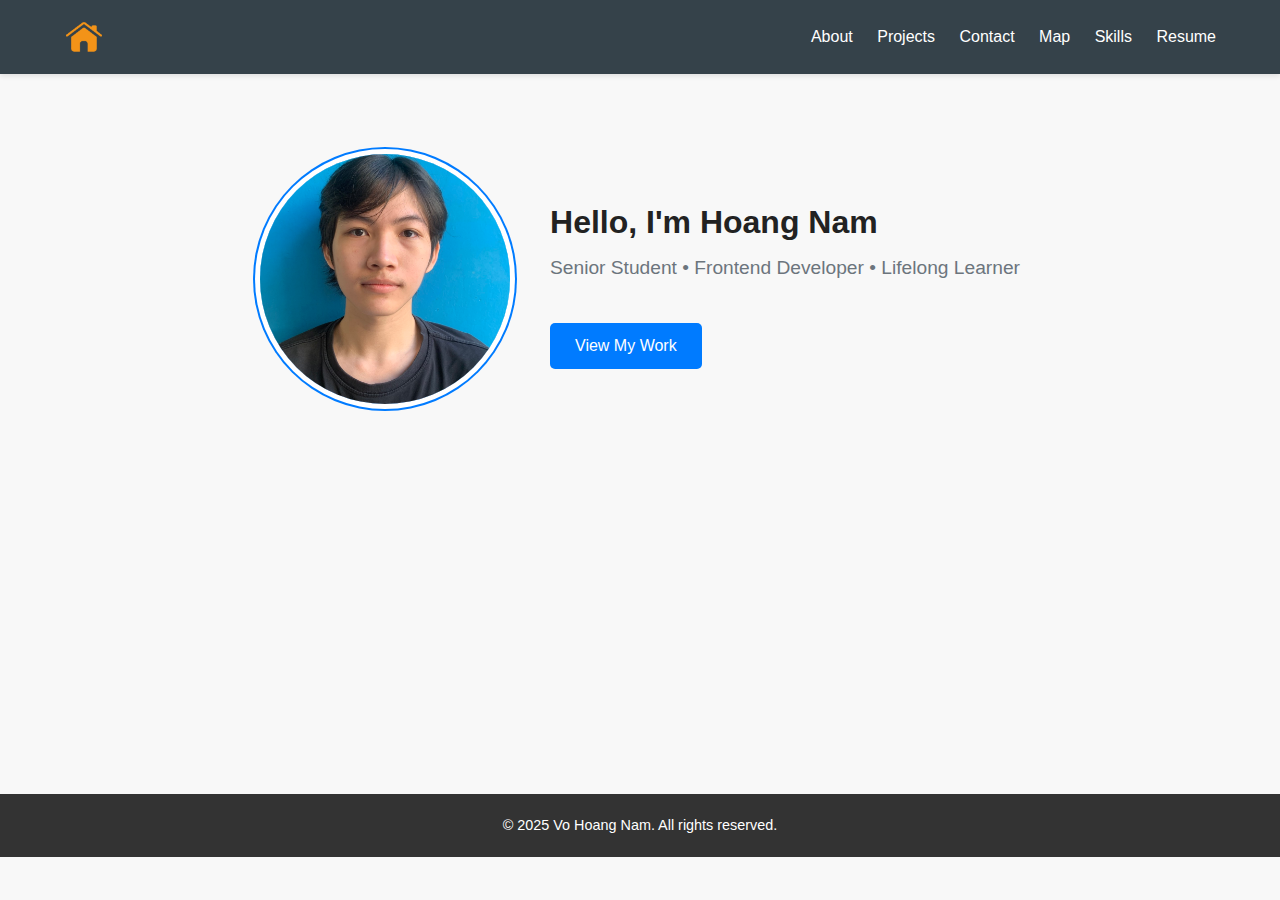
<file: index.html>
<!DOCTYPE html>
<html lang="en">
<head>
    <meta charset="UTF-8">
    <meta name="viewport" content="width=device-width, initial-scale=1.0">
    <title>My Portfolio</title>
    <link rel="icon" type="image/x-icon" href="assets/img/portfolio_icon.png" alt="portfolio_icon">
    <link rel="stylesheet" href="assets/css/styles.css">
</head>
<body>
    <header>
        <nav>
            <div class="logo"><a href="index.html"><img src="assets/img/Home_icon_orange.png" alt="Portfolio Home Logo" style="height: 40px; width: 40px;"></a></div>
            <div class="nav-links">
                <a href="about.html">About</a>
                <a href="projects.html">Projects</a>
                <a href="contact.html">Contact</a>
                <a href="map.html">Map</a>
                <a href="skills.html">Skills</a>
                <a href="resume.html">Resume</a>
            </div>
        </nav>
    </header>
    <main>
        <section id="home">
            <div class="profile-intro">
            <div class="profile-image">
                <img 
                src="assets/img/profile_image.jpg" 
                alt="Vo Hoang Nam's professional profile photo"
                class="circular-image"
                >
            </div>

            <div class="profile-details">
                <h1>Hello, I'm Hoang Nam</h1>
                <p>Senior Student • Frontend Developer • Lifelong Learner</p>
                <a href="projects.html" class="cta-button">View My Work</a>
            </div>
        </div>
        </section>
    </main>
    <footer>
        <p>&copy; 2025 Vo Hoang Nam. All rights reserved.</p>
    </footer>
    <script src="assets/js/main.js"></script>
</body>
</html>
</file>
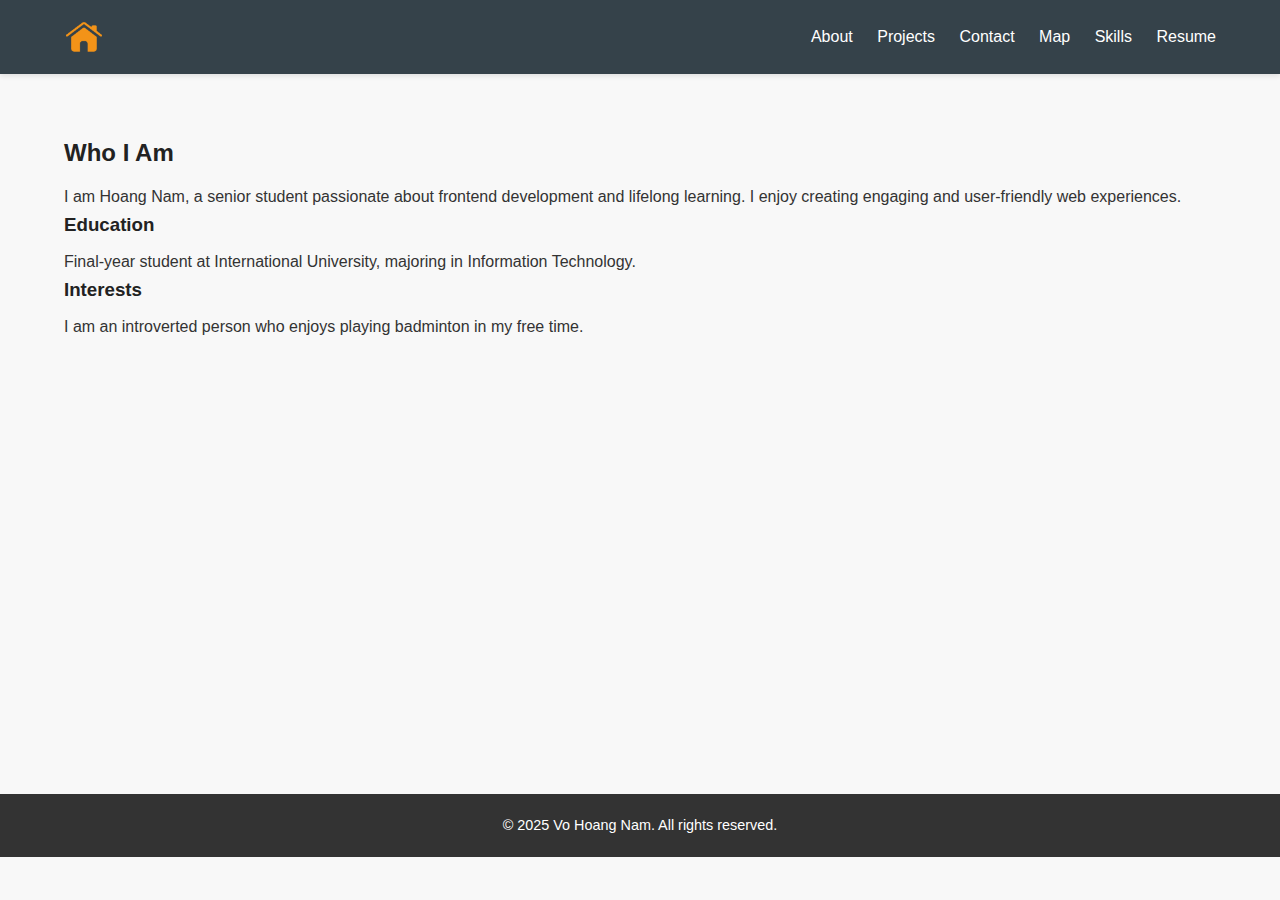
<file: about.html>
<!DOCTYPE html>
<html lang="en">
<head>
    <meta charset="UTF-8">
    <meta name="viewport" content="width=device-width, initial-scale=1.0">
    <title>My Portfolio</title>
    <link rel="icon" type="image/x-icon" href="assets/img/portfolio_icon.png" alt="portfolio_icon">
    <link rel="stylesheet" href="assets/css/styles.css">
</head>
<body>
    <header>
        <nav>
            <div class="logo"><a href="index.html"><img src="assets/img/Home_icon_orange.png" alt="Portfolio Home Logo" style="height: 40px; width: 40px;"></a></div>
            <div class="nav-links">
                <a href="about.html">About</a>
                <a href="projects.html">Projects</a>
                <a href="contact.html">Contact</a>
                <a href="map.html">Map</a>
                <a href="skills.html">Skills</a>
                <a href="resume.html">Resume</a>
            </div>
        </nav>
    </header>
    <main>
        <section id="who-i-am">
            <h2>Who I Am</h2>
            <p>I am Hoang Nam, a senior student passionate about frontend development and lifelong learning. I enjoy creating engaging and user-friendly web experiences.</p>

            <h3>Education</h3>
            <p>Final-year student at International University, majoring in Information Technology.</p>

            <h3>Interests</h3>
            <p>I am an introverted person who enjoys playing badminton in my free time.</p>
        </section>
                    
    </main>
    <footer>
        <p>&copy; 2025 Vo Hoang Nam. All rights reserved.</p>
    </footer>
    <script src="assets/js/main.js"></script>
</body>
</html>
</file>
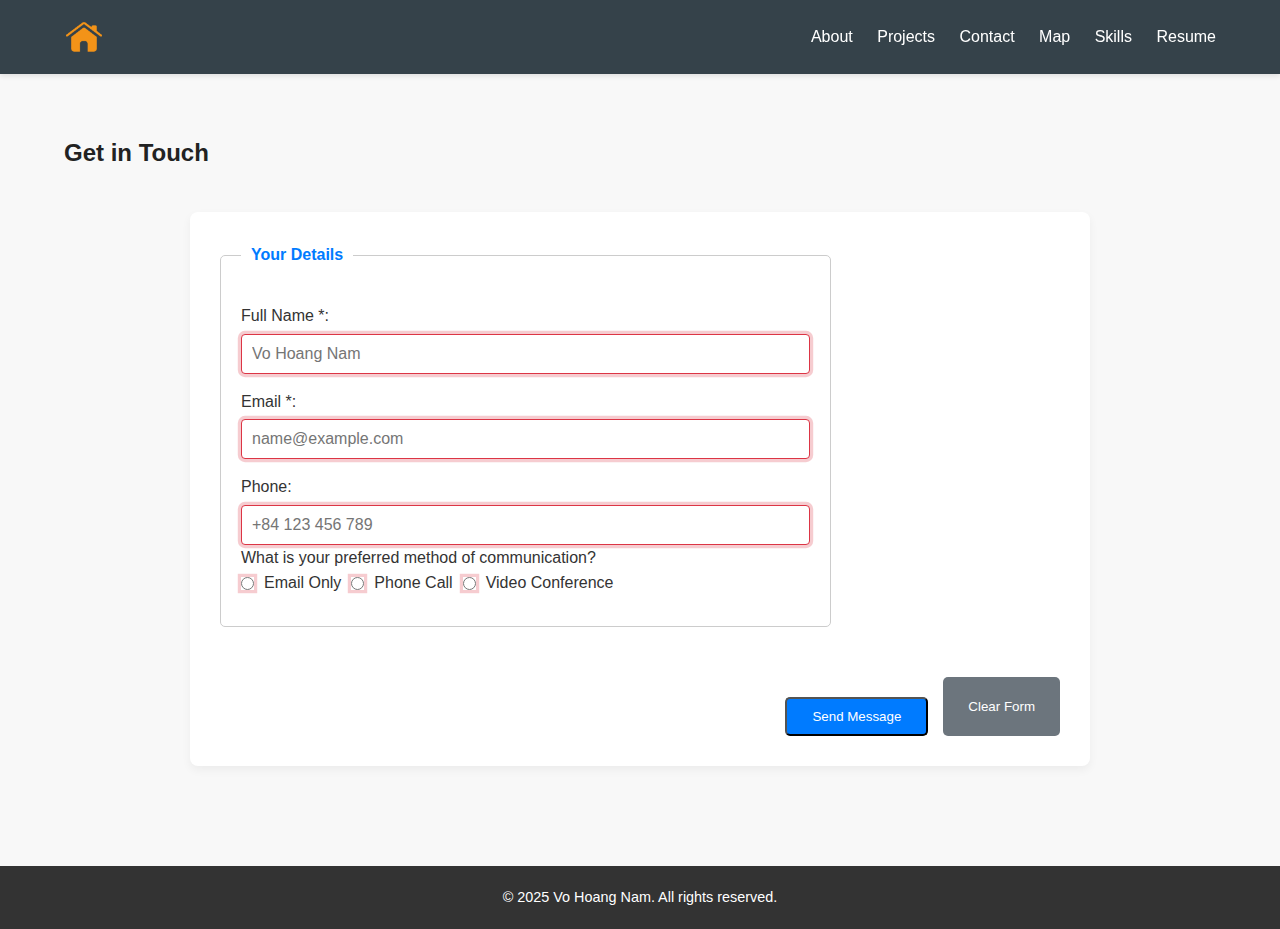
<file: contact.html>
<!DOCTYPE html>
<html lang="en">
<head>
    <meta charset="UTF-8">
    <meta name="viewport" content="width=device-width, initial-scale=1.0">
    <title>My Portfolio</title>
    <link rel="icon" type="image/x-icon" href="assets/img/portfolio_icon.png" alt="portfolio_icon">
    <link rel="stylesheet" href="assets/css/styles.css">
</head>
<body>
    <header>
        <nav>
            <div class="logo"><a href="index.html"><img src="assets/img/Home_icon_orange.png" alt="Portfolio Home Logo" style="height: 40px; width: 40px;"></a></div>
            <div class="nav-links">
                <a href="about.html">About</a>
                <a href="projects.html">Projects</a>
                <a href="contact.html">Contact</a>
                <a href="map.html">Map</a>
                <a href="skills.html">Skills</a>
                <a href="resume.html">Resume</a>
            </div>
        </nav>
    </header>
    <main>
        <section id="contact-form-page">
            <h2>Get in Touch</h2>
            
            <form action="submit_form.php" method="POST" class="contact-form">
                
                <fieldset class="user-info">
                    <legend>Your Details</legend>
                    <label for="name">Full Name *:</label>
                    <input type="text" id="name" name="name" required placeholder="Vo Hoang Nam">
                    
                    <label for="email">Email *:</label>
                    <input type="email" id="email" name="email" required placeholder="name@example.com">
                    
                    <label for="phone">Phone:</label>
                    <input type="text" id="phone" name="phone" required placeholder="+84 123 456 789">
                    
                    <p>What is your preferred method of communication?</p>
    
                    <div class="input-group">
        
                    <input type="radio" id="comm-email" name="communication_method" value="email" required>
                    <label for="comm-email">Email Only</label>

                    <input type="radio" id="comm-phone" name="communication_method" value="phone">
                    <label for="comm-phone">Phone Call</label>
        
                    <input type="radio" id="comm-video" name="communication_method" value="video">
                    <label for="comm-video">Video Conference</label>
                    </div>
                </fieldset>
                
                <div class="form-actions">
                    <button type="submit" class="cta-button">Send Message</button>
                    <button type="reset" class="secondary-button">Clear Form</button>
                </div>
            </form>

        </section>
    </main>
    <footer>
        <p>&copy; 2025 Vo Hoang Nam. All rights reserved.</p>
    </footer>
    <script src="assets/js/main.js"></script>
</body>
</html>
</file>
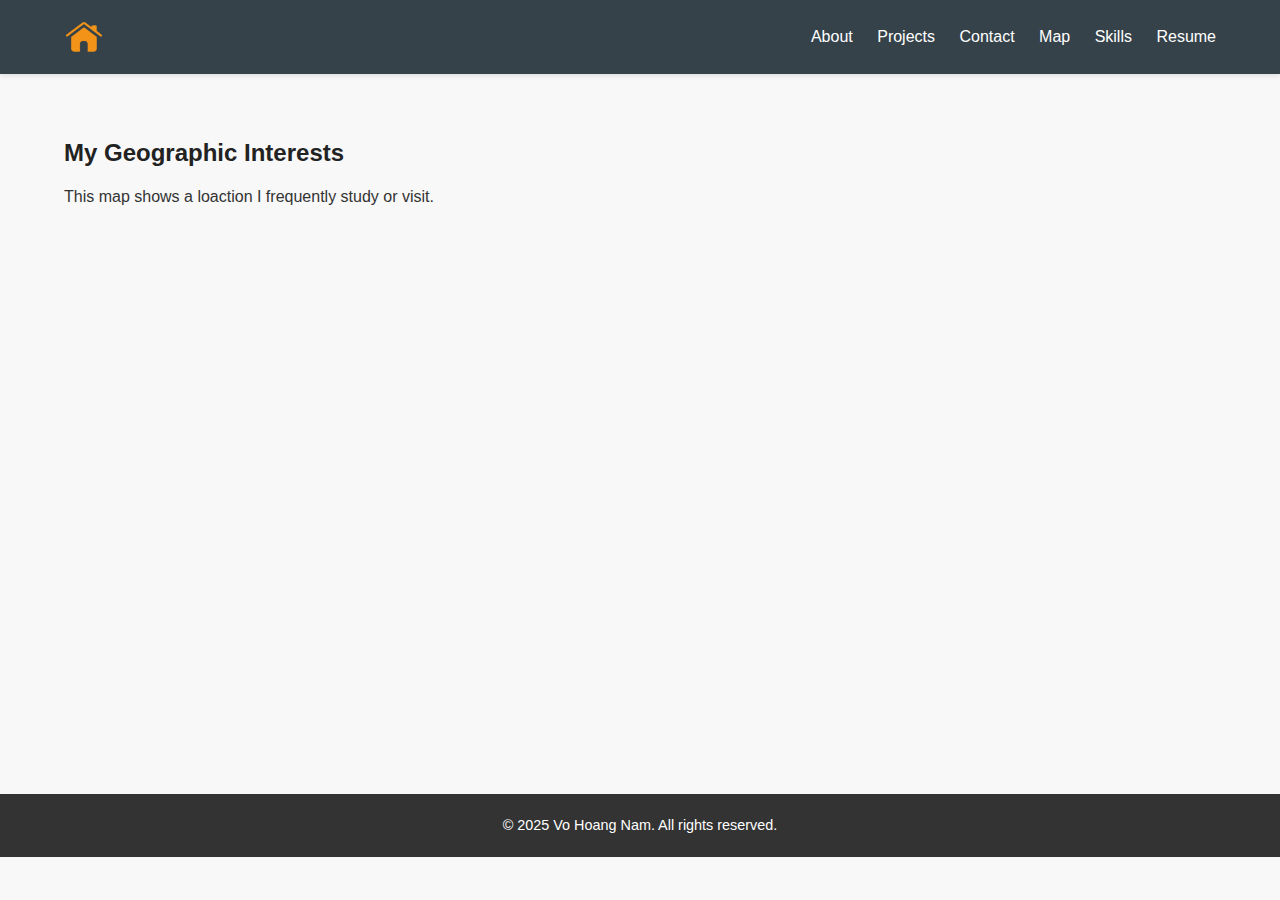
<file: map.html>
<!DOCTYPE html>
<html lang="en">
<head>
    <meta charset="UTF-8">
    <meta name="viewport" content="width=device-width, initial-scale=1.0">
    <title>My Portfolio</title>
    <link rel="icon" type="image/x-icon" href="assets/img/portfolio_icon.png" alt="portfolio_icon">
    <link rel="stylesheet" href="assets/css/styles.css">
</head>
<body>
    <header>
        <nav>
            <div class="logo"><a href="index.html"><img src="assets/img/Home_icon_orange.png" alt="Portfolio Home Logo" style="height: 40px; width: 40px;"></a></div>
            <div class="nav-links">
                <a href="about.html">About</a>
                <a href="projects.html">Projects</a>
                <a href="contact.html">Contact</a>
                <a href="map.html">Map</a>
                <a href="skills.html">Skills</a>
                <a href="resume.html">Resume</a>
            </div>
        </nav>
    </header>

    <main>
        <section>
            <h2>My Geographic Interests</h2>
            <p>This map shows a loaction I frequently study or visit.</p>

            <iframe
                src="https://www.google.com/maps/embed?pb=!1m18!1m12!1m3!1d3919.6487937036594!2d106.6894296746206!3d10.762622262021736!2m3!1f0!2f0!3f0!3m2!1i1024!2i768!4f13.1!3m3!1m2!1s0x31752ee91f6b6b6b%3A0x9d2e8f4f4b4e4c4c!2sHo%20Chi%20Minh%20City%2C%20Vietnam!5e0!3m2!1sen!2sus!4v1616161616161!5m2!1sen!2sus"
                width="600"
                height="450"
                style="border:0;"
                allowfullscreen=""
                loading="lazy"
                referrerpolicy="no-referer-when-downgrade"
                title="My Location on Map">
            </iframe>
        </section>
    </main>

    <footer>
        <p>&copy; 2025 Vo Hoang Nam. All rights reserved.</p>
    </footer>
    <script src="assets/js/main.js"></script>
</body>
</html>
</file>
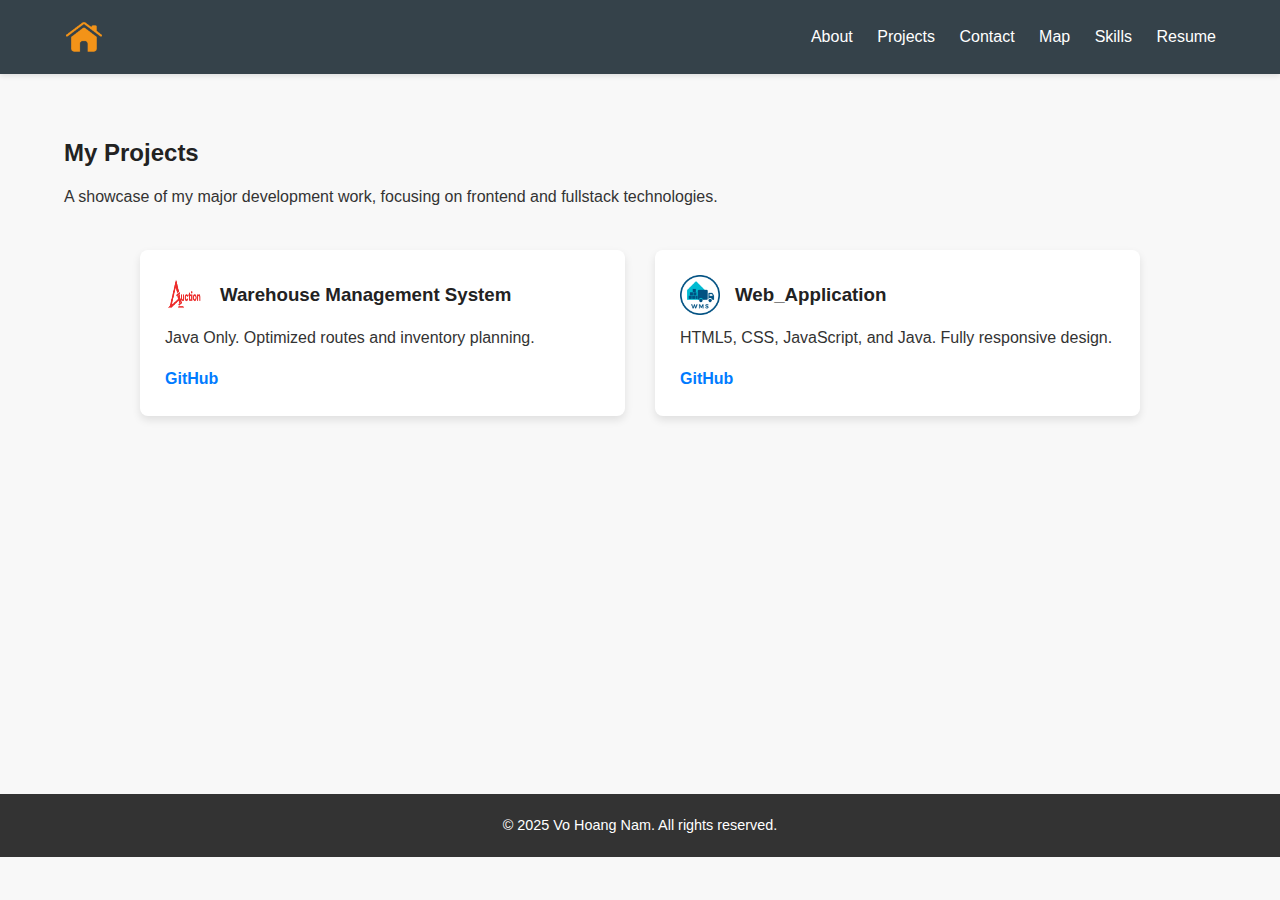
<file: projects.html>
<!DOCTYPE html>
<html lang="en">
<head>
    <meta charset="UTF-8">
    <meta name="viewport" content="width=device-width, initial-scale=1.0">
    <title>My Portfolio</title>
    <link rel="icon" type="image/x-icon" href="assets/img/portfolio_icon.png" alt="portfolio_icon">
    <link rel="stylesheet" href="assets/css/styles.css">
</head>
<body>
    <header>
        <nav>
            <div class="logo"><a href="index.html"><img src="assets/img/Home_icon_orange.png" alt="Portfolio Home Logo" style="height: 40px; width: 40px;"></a></div>
            <div class="nav-links">
                <a href="about.html">About</a>
                <a href="projects.html">Projects</a>
                <a href="contact.html">Contact</a>
                <a href="map.html">Map</a>
                <a href="skills.html">Skills</a>
                <a href="resume.html">Resume</a>
            </div>
        </nav>
    </header>

    <main>
        <section id="projects-list">
            <h2>My Projects</h2>
            <p>A showcase of my major development work, focusing on frontend and fullstack technologies.</p>

            <div class="projects-grid">
                <article class="project-card">
                    <div class="project-header">
                        <img src="assets/img/Auction-logo.png" alt="Auction Logo" class="project-logo">
                        <h3>Warehouse Management System</h3>
                    </div>
                    <p>Java Only. Optimized routes and inventory planning.</p>
                    <a href="https://github.com/thiennphuu/PDM-MAIN-WIN.git" target="_blank">GitHub</a>
                </article>

                <article class="project-card">
                    <div class="project-header">
                        <img src="assets/img/WMS-logo.png" alt="Warehouse" class="project-logo">
                        <h3>Web_Application</h3>
                    </div>
                    <p>HTML5, CSS, JavaScript, and Java. Fully responsive design.</p>
                    <a href="https://github.com/NhanKhang15/Web_Application.git" target="_blank">GitHub</a>
                </article>
        </section>
    </main>

    <footer>
        <p>&copy; 2025 Vo Hoang Nam. All rights reserved.</p>
    </footer>
    <script src="assets/js/main.js"></script>
</body>
</html>
</file>
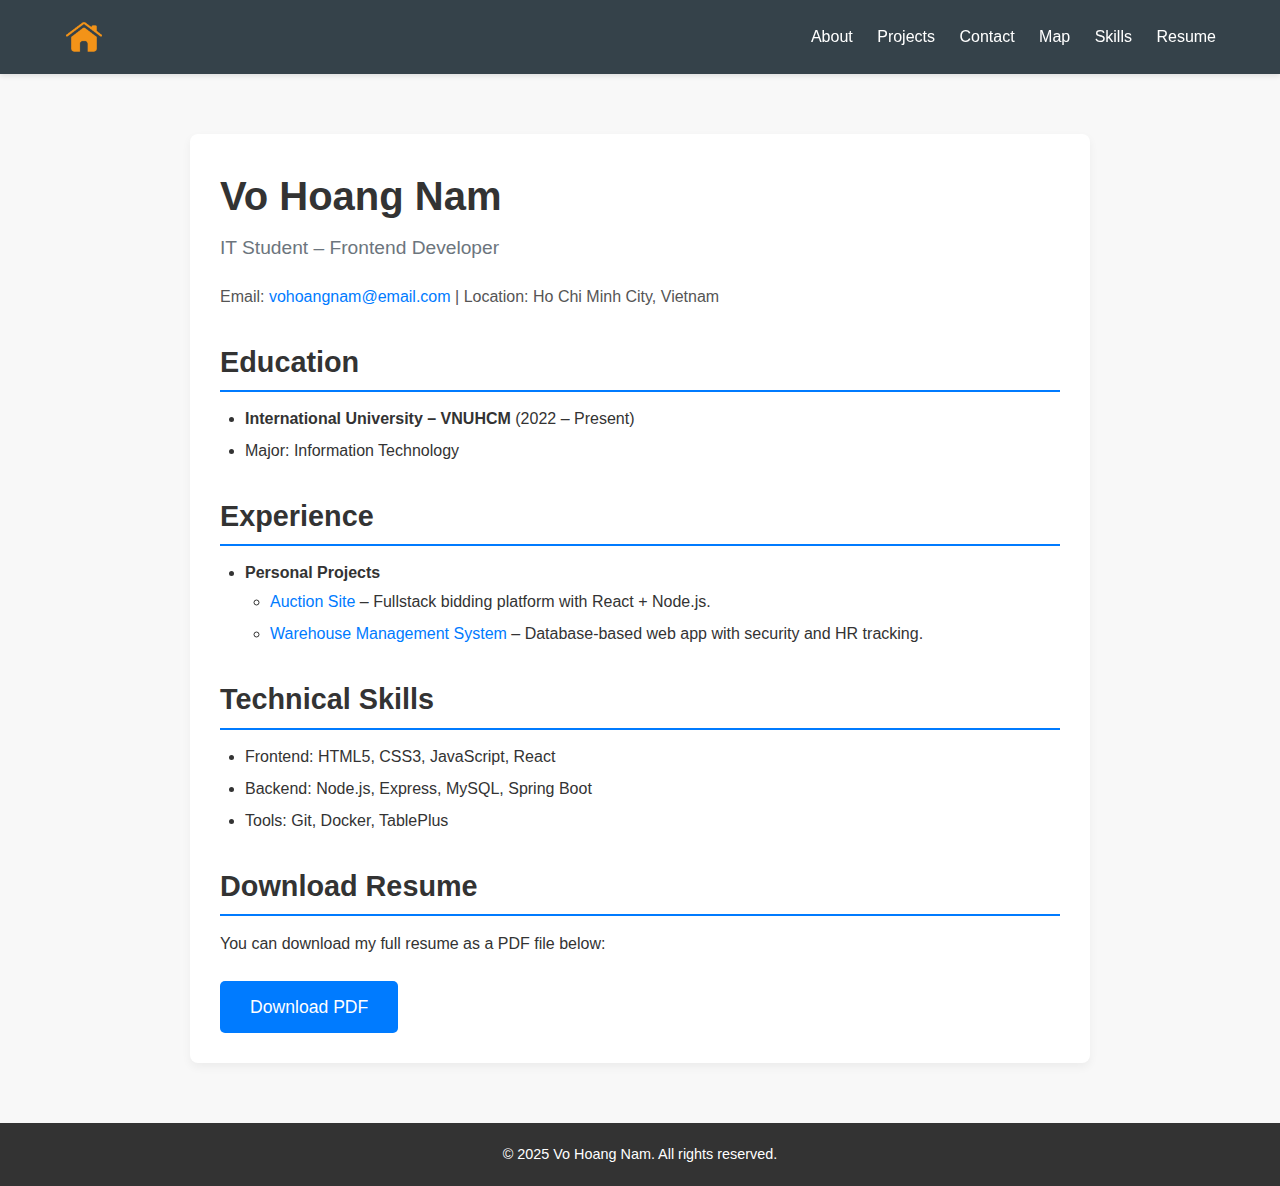
<file: resume.html>
<!DOCTYPE html>
<html lang="en">
<head>
    <meta charset="UTF-8">
    <meta name="viewport" content="width=device-width, initial-scale=1.0">
    <title>My Portfolio</title>
    <link rel="icon" type="image/x-icon" href="assets/img/portfolio_icon.png" alt="portfolio_icon">
    <link rel="stylesheet" href="assets/css/styles.css">
</head>
<body>
    <header>
        <nav>
            <div class="logo"><a href="index.html"><img src="assets/img/Home_icon_orange.png" alt="Portfolio Home Logo" style="height: 40px; width: 40px;"></a></div>
            <div class="nav-links">
                <a href="about.html">About</a>
                <a href="projects.html">Projects</a>
                <a href="contact.html">Contact</a>
                <a href="map.html">Map</a>
                <a href="skills.html">Skills</a>
                <a href="resume.html">Resume</a>
            </div>
        </nav>
    </header>

    <main>
        <section id="resume-content">
            <h1>Vo Hoang Nam</h1>
            <p class="subtitle">IT Student – Frontend Developer</p>
            <p class="contact-info">
                Email: <a href="mailto:vohoangnam@email.com">vohoangnam@email.com</a> | Location: Ho Chi Minh City, Vietnam
            </p>

            <h2 class="section-heading">Education</h2>
            <ul>
                <li><strong>International University – VNUHCM</strong> (2022 – Present)</li>
                <li>Major: Information Technology</li>
            </ul>

            <h2 class="section-heading">Experience</h2>
            <ul>
                <li><strong>Personal Projects</strong>
                    <ul>
                        <li><a href="https://github.com/NhanKhang15/Web_Application.git" target="_blank">Auction Site</a> – Fullstack bidding platform with React + Node.js.</li>
                        <li><a href="https://github.com/thiennphuu/PDM-MAIN-WIN.git" target="_blank">Warehouse Management System</a> – Database-based web app with security and HR tracking.</li>
                    </ul>
                </li>
            </ul>

            <h2 class="section-heading">Technical Skills</h2>
            <ul>
                <li>Frontend: HTML5, CSS3, JavaScript, React</li>
                <li>Backend: Node.js, Express, MySQL, Spring Boot</li>
                <li>Tools: Git, Docker, TablePlus</li>
            </ul>

            <h2 class="section-heading">Download Resume</h2>
            <p>You can download my full resume as a PDF file below:</p>
            
            <a href="assets/doc/Vo_Hoang_Nam_Resume.pdf" download class="cta-button">Download PDF</a>
        </section>
    </main>

    <footer>
        <p>&copy; 2025 Vo Hoang Nam. All rights reserved.</p>
    </footer>
    <script src="assets/js/main.js"></script>
</body>
</html>
</file>
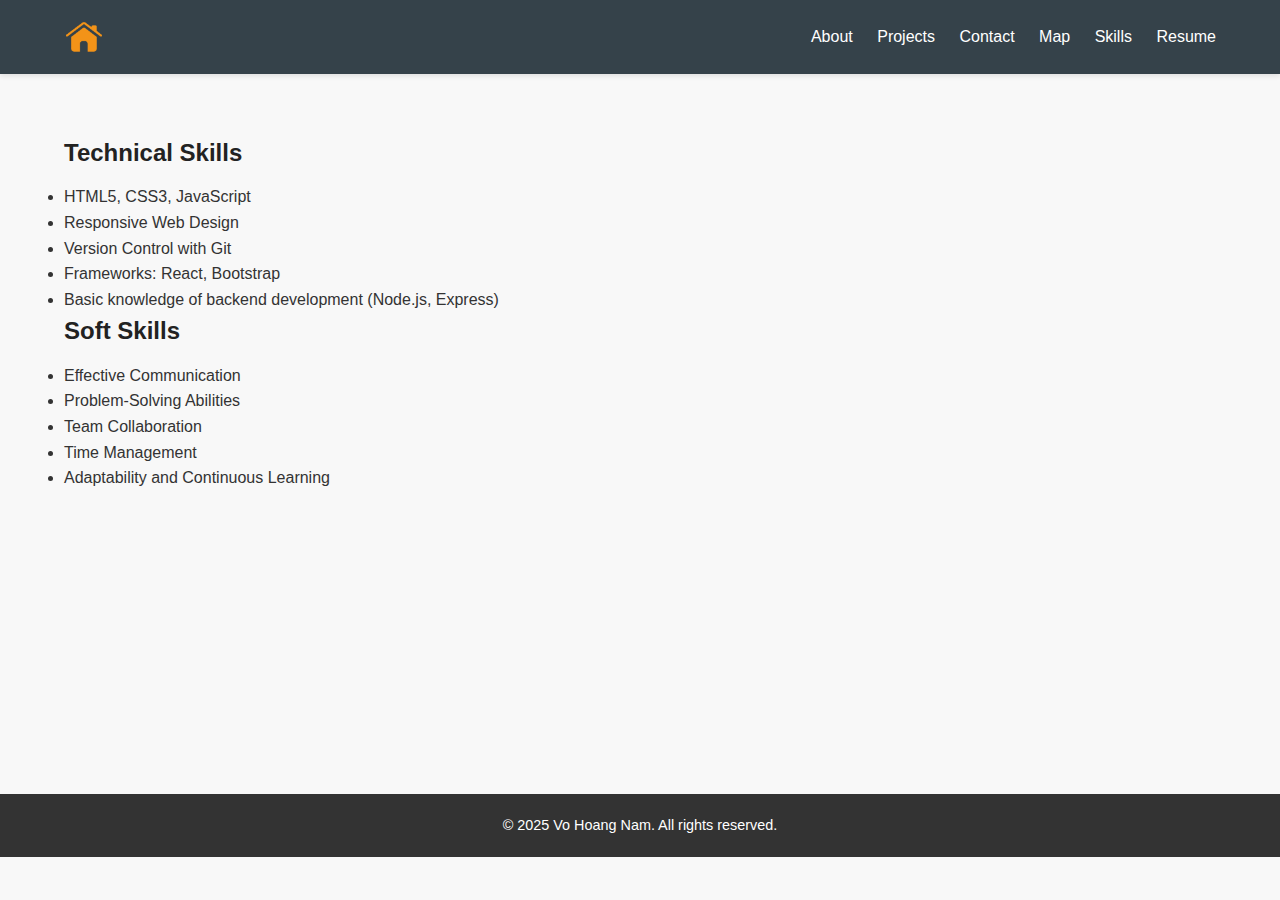
<file: skills.html>
<!DOCTYPE html>
<html lang="en">
<head>
    <meta charset="UTF-8">
    <meta name="viewport" content="width=device-width, initial-scale=1.0">
    <title>My Portfolio</title>
    <link rel="icon" type="image/x-icon" href="assets/img/portfolio_icon.png" alt="portfolio_icon">
    <link rel="stylesheet" href="assets/css/styles.css">
</head>
<body>
    <header>
        <nav>
            <div class="logo"><a href="index.html"><img src="assets/img/Home_icon_orange.png" alt="Portfolio Home Logo" style="height: 40px; width: 40px;"></a></div>
            <div class="nav-links">
                <a href="about.html">About</a>
                <a href="projects.html">Projects</a>
                <a href="contact.html">Contact</a>
                <a href="map.html">Map</a>
                <a href="skills.html">Skills</a>
                <a href="resume.html">Resume</a>
            </div>
        </nav>
    </header>
    <main>
        <section id="skills">
            <h2>Technical Skills</h2>
            <ul>
                <li>HTML5, CSS3, JavaScript</li>
                <li>Responsive Web Design</li>
                <li>Version Control with Git</li>
                <li>Frameworks: React, Bootstrap</li>
                <li>Basic knowledge of backend development (Node.js, Express)</li>
            </ul>    
            <h2>Soft Skills</h2>
            <ul>
                <li>Effective Communication</li>
                <li>Problem-Solving Abilities</li>
                <li>Team Collaboration</li>
                <li>Time Management</li>
                <li>Adaptability and Continuous Learning</li>
            </ul>
        </section>
    </main>

    <footer>
        <p>&copy; 2025 Vo Hoang Nam. All rights reserved.</p>
    </footer>
    <script src="assets/js/main.js"></script>
</body>
</html>
</file>
<file: assets/css/styles.css>
/* Global Reset and Base Styles */
* {
    box-sizing: border-box;
    margin: 0;
    padding: 0
}
html {
    scrollbar-width: smooth;
}
:root {
    --color-primary: #007bff;
    --color-secondary: #6c757d;
    --color-background: #f8f8f8;
    --color-text: #333333;
    --color-light-bg: #ffffff;
}
body {
    font-family: Arial, Helvetica, sans-serif;
    line-height: 1.6;
    background-color: var(--color-background);
    color: var(--color-text);
    font-size: 16px;
}
h1, h2, h3 {
    color: #222;
    margin-bottom: 0.5em;
}
a {
    color: var(--color-primary);
    text-decoration: none;
}

header {
    background: #35424a;
    box-shadow: 0 2px 5px rgba(0,0,0,0.1);
    position: sticky;
    top: 0;
    padding: 15px 5%;
    z-index: 1000;
}
nav {
    display: flex;
    justify-content: space-between;
    align-items: center;
    max-width: 1200px;
    margin: 0 auto;
}
.logo {
    font-size: 1.5em;
    color: white;
    font-weight: bold;
}
.nav-links a {
    margin-left: 20px;
    color: #fff;
    font-weight: 500;
    transition: color 0.3s;
}
.nav-links a:hover ,
.nav-links a:focus {
    color: var(--color-primary);
    text-decoration: underline;
    outline: 2px solid var(--color-primary);
}

/* Section Base Styles */
section {
    padding: 60px 5%;
    min-height: 80vh;
}
section:nth-child(even) {
    background-color: #f2f2f2;
}

/* CTA Button Styling */
.cta-button {
    display: inline-block;
    padding: 10px 25px;
    background-color: var(--color-primary);
    color: #fff;
    border-radius: 5px;
    transition: background-color 0.3s;
    margin-top: 20px;
}
.cta-button:hover {
    background-color: #0056b3;
}

/* Footer Styling */
footer {
    text-align: center;
    padding: 20px 5%;
    background-color: #333;
    color: #fff;
    font-size: 0.9em;
}

/* Responsive design (Start at 768px wide) */
@media (max-width: 768px) {
    /*  Adjust navigation for mobile devices */
    .nav-links {
        display: none;
    }
    nav {
        flex-direction: column;
    }

    /* Make all sections stack nicely */
    section {
        padding: 40px 5%;
        text-align: center;
    }

    h1 {
        font-size: 2em;
    }

    /* Ensure CTA button uses full width for better tapping */
    .cta-button {
        width: 100%;
    }

    .projects-grid {
        grid-template-columns: 1fr;
    }

    .project-card {
        text-align: center;
    }
}

/* Basic Form Styles */
.contact-form {
    background: var(--color-light-bg);
    padding: 30px;
    border-radius: 8px;
    box-shadow: 0 4px 10px rgba(0, 0, 0, 0.05);
    max-width: 900px;
    margin: 40px auto;
}

.contact-form {
    display: grid;
    gap: 20px;
    grid-template-areas:
        "info scope"
        "advanced message"
        "actions actions";
}

.user-info { grid-area: info; }
.project-scope { grid-area: scope; }
.advanced-inputs { grid-area: advanced; }
.message-section { grid-area: message; }
.form-actions { grid-area: actions; }

/* Fieldset and Legend Styling */
fieldset {
    border: 1px solid #ccc;
    padding: 20px;
    border-radius: 5px;
}
legend {
    font-weight: bold;
    padding: 0 10px;
    color: var(--color-primary);
}

/* Common input/textarea styling */
.contact-form label {
    display: block;
    margin-top: 15px;
    margin-bottom: 5px;
    font-weight: 500;
}
.contact-form input[type="text"],
.contact-form input[type="email"],
.contact-form input[type="tel"],
.contact-form input[type="password"],
.contact-form input[type="number"],
.contact-form input[type="date"],
.contact-form select,
.contact-form textarea {
    width: 100%;
    padding: 10px;
    border: 1px solid #ddd;
    border-radius: 4px;
    font-size: 1em;
}

.input-group {
    display: flex;
    align-items: center;
    gap: 10px;
    margin-bottom: 10px;
}
.input-group label {
    margin: 0;
    font-weight: normal;
}
.input-group input[type="radio"],
.input-group input[type="checkbox"] {
    width: auto;
}

/* Range input styling */
input[type="range"] {
    padding: 0;
}

/* Button Group Styling */
.form-actions {
    display: flex;
    justify-content: flex-end;
    gap: 15px;
    padding-top: 10px;
}
.secondary-button {
    padding: 10px 25px;
    background-color: var(--color-secondary);
    color: #fff;
    border: none;
    border-radius: 5px;
    cursor: pointer;
    transition: background-color 0.3s;
}
.secondary-button:hover {
    background-color: #5a6268;
}

@media (max-width: 768px) {
    /* Collapse the Grid into a single column for mobile */
    .contact-form {
        grid-template-areas:
            "info"
            "scope"
            "advanced"
            "message"
            "actions";
        grid-template-columns: 1fr;
    }

    /* Make buttons full width on small screens */
    .form-actions {
        flex-direction: column;
        gap: 10px;
    }
    .form-actions button {
        width: 100%;
    }

    .profile-intro {
        flex-direction: column;
        text-align: center;
        gap: 30px;
    }

    .profile-details {
        text-align: center; 
    }

    #resume-content {
        margin: 30px auto;
        padding: 20px;
    }
    #resume-content h1 {
        font-size: 2em;
    }
    #resume-content .section-heading {
        font-size: 1.5em;
    }
    #resume-content ul {
        margin-left: 15px;
    }
    #resume-content .cta-button {
        width: 100%;
        text-align: center;
    }
}

/* Validation Feedback Styles */
/* Style for inputs that fail validation */
.contact-form input:invalid,
.contact-form textarea:invalid {
    border-color: #dc3545 !important;
    box-shadow: 0 0 0 0.2rem rgba(220, 53, 69, 0.25);
}

/* Style for the error message text */
.error-message {
    color: #dc3545;
    font-size: 0.9em;
    margin-top: 5px;
    margin-bottom: 10px;
    font-weight: bold;
}

.logo {
    font-size: 1.5em;
    line-height: 1;
    font-weight: bold;
}

.input-group {
    display: flex;
    align-items: center;
    gap: 10px;
    margin-bottom: 10px;
    flex-wrap: wrap;
}

.input-group input[type="checkbox"] {
    width: auto;
}

/* Home Section Profile Styling */
.profile-intro {
    display: flex;
    align-items: center; 
    justify-content: center; 
    gap: 40px; 
    max-width: 900px;
    margin: 0 auto;
    padding: 20px 0;
}

.circular-image {
    width: 250px; 
    height: 250px; 
    border-radius: 50%; 
    object-fit: cover; 
    box-shadow: 0 0 0 5px var(--color-light-bg), 0 0 0 7px var(--color-primary); 
}

.profile-details {
    text-align: left;
}

.profile-details h1 {
    margin-bottom: 5px;
}

.profile-details p {
    font-size: 1.2em;
    color: var(--color-secondary);
    margin-bottom: 20px;
}

.projects-grid {
    display: grid;
    grid-template-columns: 1fr 1fr; 
    gap: 30px;
    margin: 40px auto;
    max-width: 1000px;
}

.project-card {
    background-color: #ffffff;
    padding: 25px;
    border-radius: 8px;
    box-shadow: 0 4px 8px rgba(0, 0, 0, 0.1);
    transition: transform 0.3s, box-shadow 0.3s;
    text-align: left;
}

.project-card:hover {
    transform: translateY(-5px);
    box-shadow: 0 8px 16px rgba(0, 0, 0, 0.15);
}

.project-header h3 {
    margin-top: 0;
    margin-bottom: 0;
    flex-grow: 1; 
}

.project-card a {
    display: block;
    margin-top: 15px;
    font-weight: bold;
}

.project-header {
    display: flex;
    align-items: center; 
    gap: 15px;          
    margin-bottom: 10px; 
}

.project-logo {
    width: 40px; 
    height: 40px;
    flex-shrink: 0; 
}

#resume-content {
    max-width: 900px;
    margin: 60px auto;
    padding: 30px;
    background-color: var(--color-light-bg);
    border-radius: 8px;
    box-shadow: 0 4px 10px rgba(0, 0, 0, 0.05);
}

#resume-content h1 {
    font-size: 2.5em;
    color: #333;
    margin-bottom: 5px;
}

#resume-content .subtitle {
    font-size: 1.2em;
    color: var(--color-secondary);
    margin-bottom: 20px;
}

#resume-content .contact-info {
    font-size: 1em;
    color: #555;
    margin-bottom: 30px;
}

#resume-content .section-heading {
    font-size: 1.8em;
    color: #333;
    border-bottom: 2px solid var(--color-primary);
    padding-bottom: 5px;
    margin-top: 30px;
    margin-bottom: 15px;
}

#resume-content ul {
    list-style: disc; 
    margin-left: 25px;
    margin-bottom: 20px;
}

#resume-content ul ul { 
    list-style: circle;
    margin-top: 5px;
    margin-bottom: 5px;
}

#resume-content li {
    margin-bottom: 8px;
    line-height: 1.5;
}

#resume-content .cta-button {
    margin-top: 25px;
    padding: 12px 30px;
    font-size: 1.1em;
}
</file>
